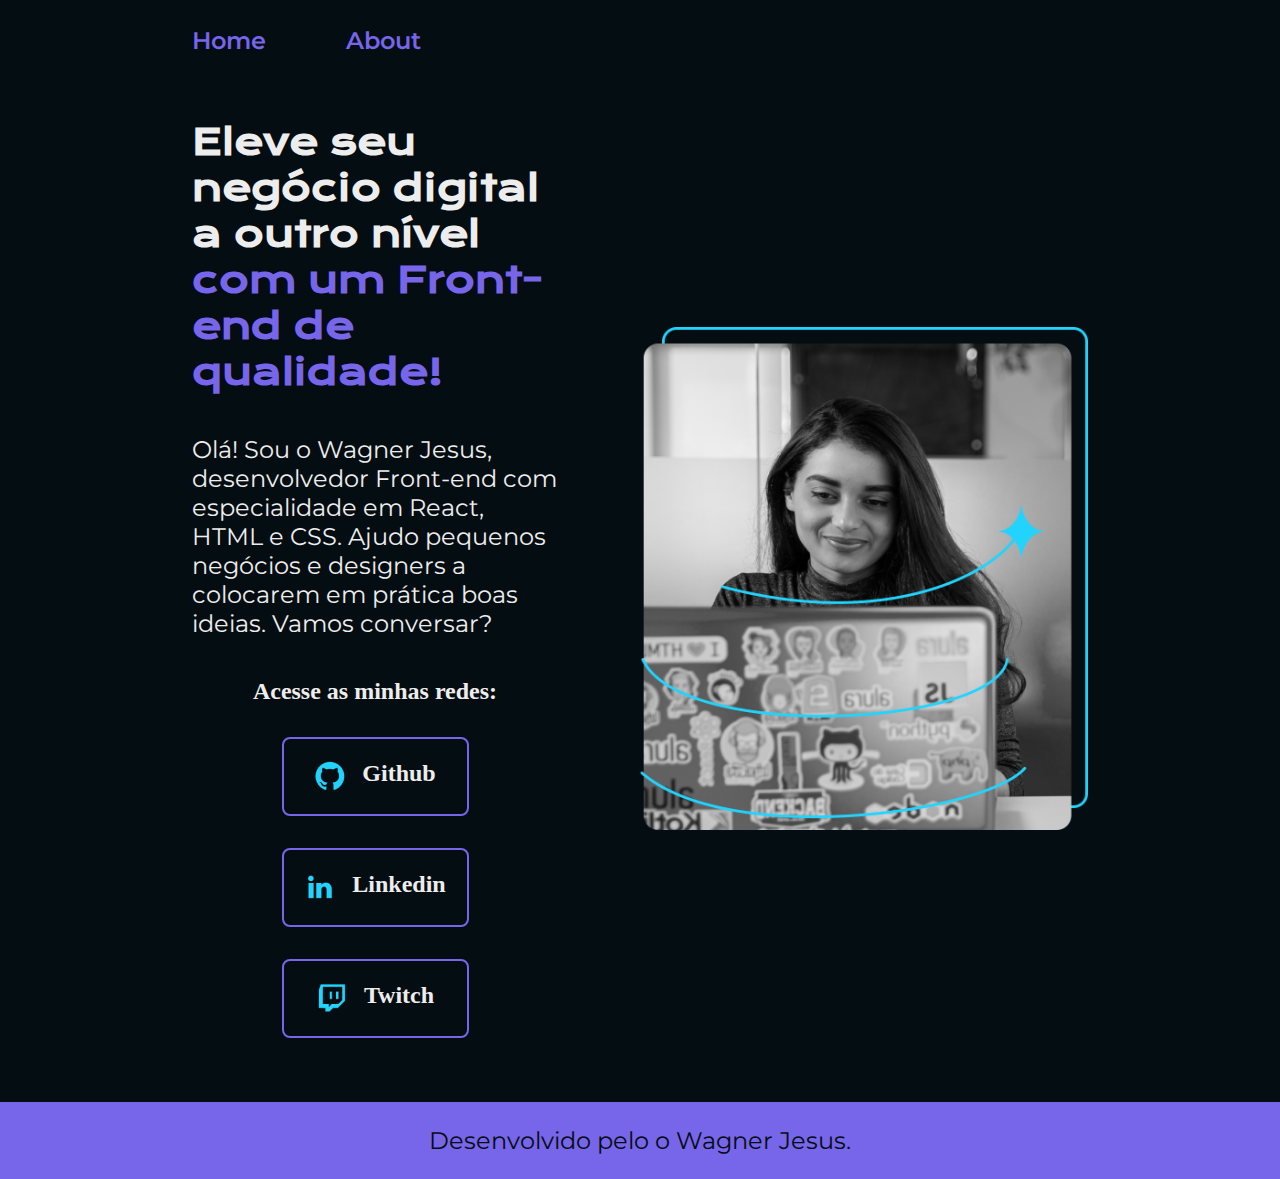
<file: index.html>
<!DOCTYPE html>
<html lang="pt-br">

<head>
    <meta charset="UTF-8">
    <meta name="viewport" content="width=device-width, initial-scale=1.0">
    <link rel="stylesheet" href="./styles/style.css">
    <title>Portfolio</title>
</head>

<body>
    <header class="cabecalho">
        <nav class="cabecalho_menu">
            <a class="cabecalho_menu_link" href="index.html">Home</a>
            <a class="cabecalho_menu_link" href="about.html">About</a>
        </nav>
    </header>
    <main class="apresentacao">
        <section class="apresentacao_conteudo">
            <h1 class="apresentacao_conteudo_titulo">Eleve seu negócio digital a outro nível <strong
                    class="titulo-destaque">com um Front-end de
                    qualidade!</strong></h1>
            <p class="apresentacao_conteudo_texto">Olá! Sou o Wagner Jesus, desenvolvedor Front-end com especialidade em
                React, HTML e CSS. Ajudo pequenos
                negócios e designers a colocarem em prática boas ideias. Vamos conversar?</p>
            <div class="apresentacao_links">
                <h2 class="apresentacao_link_subtitulo">Acesse as minhas redes:</h2>
                <a class="apresentacao_link_navegacao" href="https://github.com/Wagner53426">
                    <img src="./assets/Logo Github.png" alt="Imagem do github">Github</a>
                    
               
                <a class="apresentacao_link_navegacao" href="https://linkedin.com/in/wagner12">
                    <img src="./assets/Logo linkedin.png" alt="Imagem do linkedin">
                    Linkedin
                </a>

                </a>
                <a class="apresentacao_link_navegacao" href="#">
                    <img src="./assets/Logo Twitch.png" alt="Imagem do Twitch">
                    Twitch
                </a>
            </div>
        </section>
        <img src="./assets/Imagem.png" alt="Foto da joana santos programando" class="apresentacao_imagem">
    </main>
    <footer class="rodape">
        <p>Desenvolvido pelo o Wagner Jesus.</p>
    </footer>

</body>

</html>
</file>
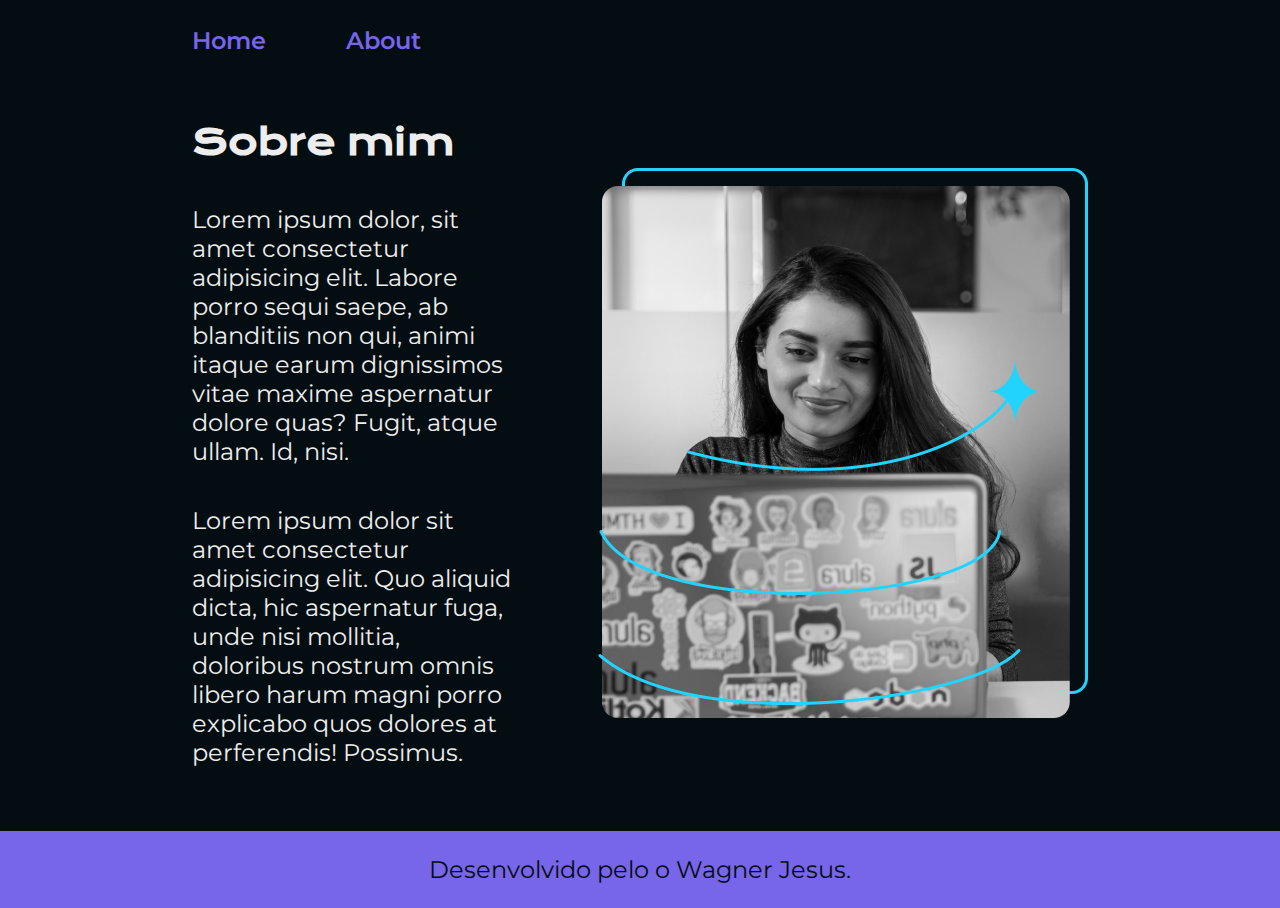
<file: about.html>
<!DOCTYPE html>
<html lang="pt-br">

<head>
    <meta charset="UTF-8">
    <meta name="viewport" content="width=device-width, initial-scale=1.0">
    <link rel="stylesheet" href="./styles/style.css">
    <title>Sobre mim</title>
</head>

<body>
    <header class="cabecalho">
        <nav class="cabecalho_menu">
            <a class="cabecalho_menu_link" href="index.html">Home</a>
            <a class="cabecalho_menu_link" href="about.html">About</a>
        </nav>
    </header>

    <main class="apresentacao">
        <section class="apresentacao_conteudo">
            <h1 class="apresentacao_conteudo_titulo">Sobre mim</h1>
            <p class="apresentacao_conteudo_texto">Lorem ipsum dolor, sit amet consectetur adipisicing elit. Labore porro sequi saepe, ab blanditiis non
                qui, animi itaque earum dignissimos vitae maxime aspernatur dolore quas? Fugit, atque ullam. Id, nisi.
            </p>
            <p class="apresentacao_conteudo_texto">Lorem ipsum dolor sit amet consectetur adipisicing elit. Quo aliquid dicta, hic aspernatur fuga, unde
                nisi mollitia, doloribus nostrum omnis libero harum magni porro explicabo quos dolores at perferendis!
                Possimus.</p>
        </section>
        <img src="./assets/Imagem.png" alt="Foto da joana santos programando">
    </main>

    <footer class="rodape">
        <p>Desenvolvido pelo o Wagner Jesus.</p>
    </footer>
</body>

</html>
</file>
<file: styles/style.css>
@import url("https://fonts.googleapis.com/css2?family=Krona+One&family=Montserrat:wght@400;600&display=swap");

:root {
  --main-bg-primaria: #040d12;
  --cor-secundaria: #eeeded;
  --cor-terciaria: #7765ea;
  --cor-hover: #272727;
  --cor-fundo-responsivel: #394243;
  --cor-responsilvel: #f6635c;

  --font-principal: "Krona One", sans-serif;
  --font-secundaria: "Montserrat", sans-serif;
}

* {
  padding: 0;
  margin: 0;
}

body {
  box-sizing: border-box;
  background-color: var(--main-bg-primaria);
  color: var(--cor-secundaria);
}

.cabecalho {
  padding: 2% 0% 0% 15%;
}

.cabecalho_menu {
  display: flex;
  gap: 80px;
}

.cabecalho_menu_link {
  font-family: var(--font-secundaria);
  font-size: 1.5rem;
  font-weight: 600;
  color: var(--cor-terciaria);
  text-decoration: none;
}

.apresentacao {
  padding: 5% 15%;
  display: flex;
  align-items: center;
  justify-content: space-between;
  gap: 82px;
}

.apresentacao_conteudo {
  width: 50%;
  display: flex;
  flex-direction: column;
  gap: 40px;
}

.apresentacao_conteudo_titulo {
  font-size: 2.25rem;
  font-family: var(--font-principal);
}

.titulo-destaque {
  color: var(--cor-terciaria);
}

.apresentacao_conteudo_texto {
  font-size: 1.5rem;
  font-family: var(--font-secundaria);
}

.apresentacao_links {
  display: flex;
  flex-direction: column;
  justify-content: space-between;
  align-items: center;
  gap: 32px;
}

.apresentacao_links_subtitulo {
  font-family: var(--font-principal);
  font-weight: 400;
  font-size: 1.5rem;
}

.apresentacao_link_navegacao {
  display: flex;
  justify-content: center;
  gap: 16px;
  width: 50%;
  text-align: center;
  border: 2px solid var(--cor-terciaria);
  border-radius: 8px;
  font-size: 24px;
  font-weight: 600;
  padding: 21.5px 0;
  text-decoration: none;
  color: var(--cor-secundaria);
  font-size: 1.5rem;
}

.apresentacao_link_link:hover {
  background-color: var(--cor-hover);
}

.apresentacao_imagem {
  width: 50%;
}

.rodape {
  background-color: var(--cor-terciaria);
  color: var(--main-bg-primaria);
  padding: 24px;
  text-align: center;
  font-family: var(--font-secundaria);
  font-size: 24px;
  font-weight: 400;
}

/*Responsível*/
@media (max-width: 1200px) {
  body {
    background-color: var(--cor-fundo-responsivel);
  }

  .cabecalho {
    padding: 10%;
  }

  .cabecalho_menu {
    justify-content: center;
  }

  .cabecalho_menu_link {
    background: var(--cor-responsilvel);
    color: var(--cor-secundaria);
    border-radius: 8px;
    padding: 2%;
  }

  .apresentacao {
    flex-direction: column-reverse;
    padding: 5%;
  }

  .apresentacao_conteudo {
    width: auto;
  }

  .apresentacao_link_navegacao {
    border:2px solid  var(--cor-responsilvel);
    font-size: 1rem;
  }

  .rodape {
    background: var(--cor-responsilvel);
    color: var(--cor-secundaria);
    font-weight: 600;
    border-radius: 8px;
    padding: 2%;
  }
}
</file>
